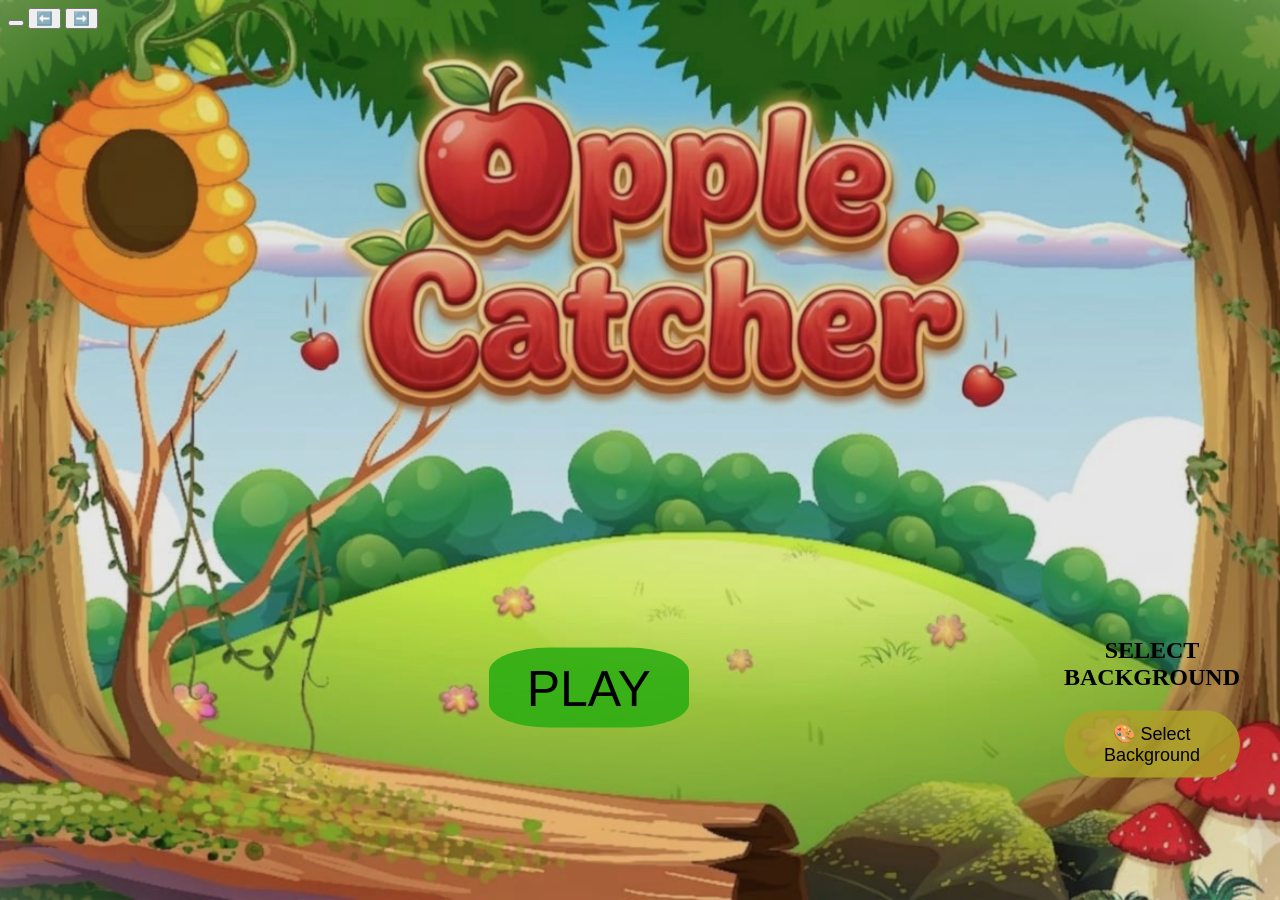
<file: index.html>
<!DOCTYPE html>
<html lang="en">
<head>
    <meta charset="UTF-8">
    <meta name="viewport" content="width=device-width, initial-scale=1.0, maximum-scale=1.0, user-scalable=no">

    <title>start Game</title>
    <style> 
    body{
    background-image: url("new 1.jpeg");
    background-size: cover;
    background-position: center;
    background-attachment: fixed;
    background-repeat: no-repeat;
}
#startBtn {
   border-radius: 10%;
   height: 80px;
   width: 200px;
   position: absolute;
   top: 10%;
   border-color: rgb(2, 23, 2);
   border-radius: 30%;
   left: -640%;
   right: 0%;
   color: black;
   font-size: 50px;
   background-color: rgba(40, 172, 17, 0.853);
}
 
button:hover{
    cursor: pointer;
    background-color: rgb(6, 119, 10);
}
.menu {
  position: absolute;
  top: 80%;
  left: 90%;
  transform: translate(-50%, -50%);
  text-align: center;
}

.menu button {
  display: block;
  margin: 10px auto;
  padding: 12px 20px;
  font-size: 18px;
  border: none;
  border-radius: 50px;
  background-color: rgba(173, 162, 40, 0.841);
  cursor: pointer;
  transition: 0.3s;
}

.menu button:hover {
  background-color: rgb(190, 193, 13);
  color: white;
}

</style>
</head>
<body>
    <div class="menu">

<h2>SELECT BACKGROUND</h2>
<button onclick="toggleMenu()">🎨 Select Background</button>

<div id="bgMenu" style="display:none;">
  <button onclick="setBg('rain.jpg')"> Garden🌄</button>
  <button onclick="setBg('night.jpg')">Moonlit Orchard🌙</button>
  <button onclick="setBg('appletree.jpg')">Apple Orchard 🌳</button>
  <button onclick="setBg('winter.jpg')">   Winter  🌳 </button>
</div>
<br><br>
    <button id="startBtn">PLAY</button>
    </div>
<button onclick="playMusic()"></button>

<audio id="bgMusic">
  <source src="gmusic.mp3" type="audio/mpeg">
</audio>
<audio id="appleSound">
  <source src="catch.mp3" type="audio/mpeg">
</audio>
<button id="leftBtn">⬅️</button>
<button id="rightBtn">➡️</button>
<script>
function playMusic() {
  document.getElementById("bgMusic").play();
}
function setBg(bg) {
  localStorage.setItem("bg", bg);
}
function toggleMenu() {
  let menu = document.getElementById("bgMenu");
  menu.style.display = menu.style.display === "none" ? "block" : "none";
}
</script>
    <div class="hp">

</div> 
    <script>
        document.getElementById("startBtn").addEventListener("click", function () {
  if (!localStorage.getItem("bg")) {
    alert("select background first");
    return;
  }

  window.location.href ="home.html";
});
    </script>

</body>
</html>
</file>
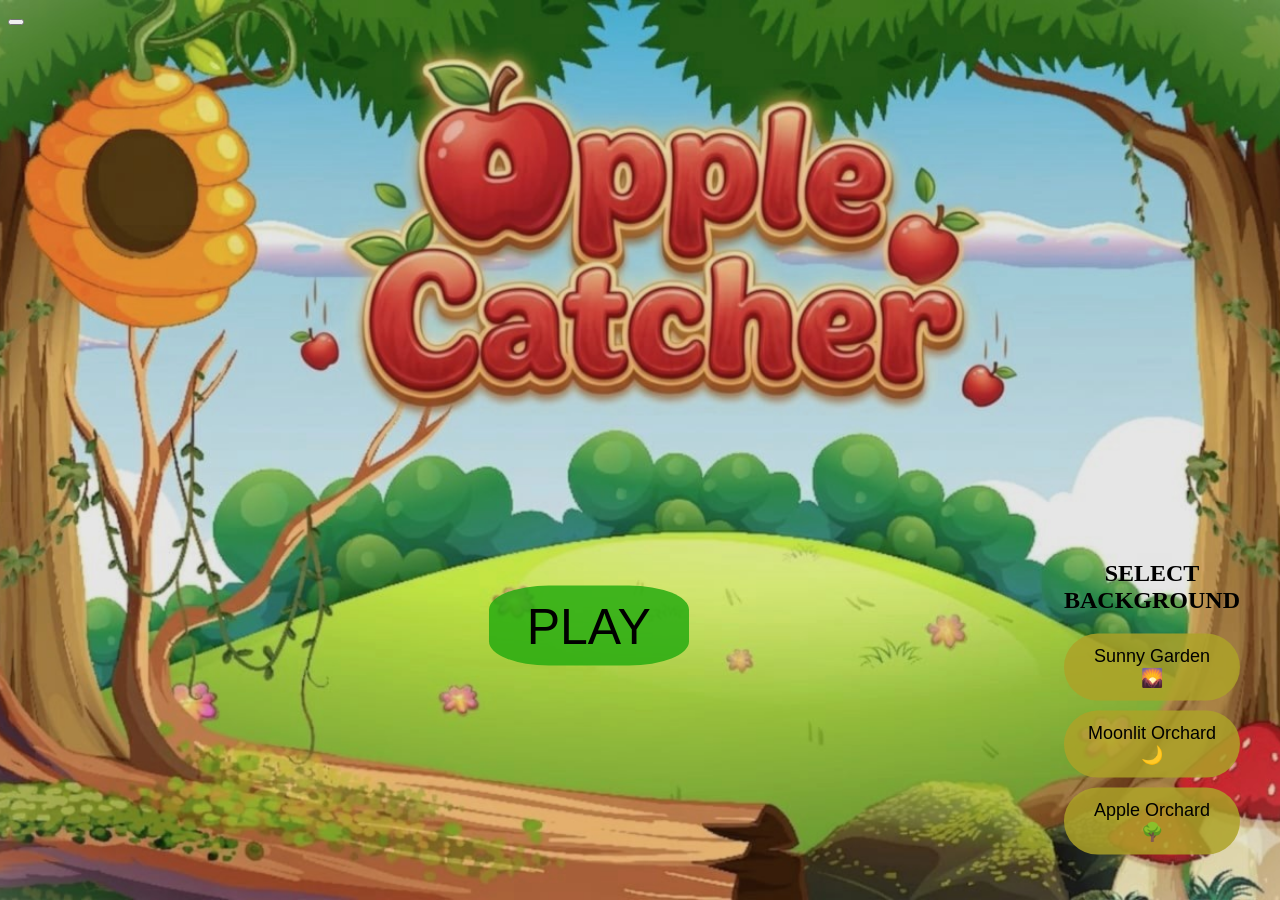
<file: start.html>
<!DOCTYPE html>
<html lang="en">
<head>
    <meta charset="UTF-8">
    <meta name="viewport" content="width=device-width, initial-scale=1.0">
    <title>start Game</title>
    <style> 
    body{
    background-image: url("new 1.jpeg");
    background-size: cover;
    background-position: center;
    background-attachment: fixed;
    background-repeat: no-repeat;
}
#startBtn {
   border-radius: 10%;
   height: 80px;
   width: 200px;
   position: absolute;
   top: 10%;
   border-color: rgb(2, 23, 2);
   border-radius: 30%;
   left: -640%;
   right: 0%;
   color: black;
   font-size: 50px;
   background-color: rgba(40, 172, 17, 0.853);
}
 
button:hover{
    cursor: pointer;
    background-color: rgb(6, 119, 10);
}
.menu {
  position: absolute;
  top: 80%;
  left: 90%;
  transform: translate(-50%, -50%);
  text-align: center;
}

.menu button {
  display: block;
  margin: 10px auto;
  padding: 12px 20px;
  font-size: 18px;
  border: none;
  border-radius: 50px;
  background-color: rgba(173, 162, 40, 0.841);
  cursor: pointer;
  transition: 0.3s;
}

.menu button:hover {
  background-color: rgb(190, 193, 13);
  color: white;
}

</style>
</head>
<body>
    <div class="menu">

<h2>SELECT BACKGROUND</h2>

<button onclick="setBg('garden.jpg')">Sunny Garden🌄</button>
<button onclick="setBg('night.jpg')">Moonlit Orchard🌙</button>
<button onclick="setBg('appletree.jpg')">Apple Orchard 🌳</button>
<br><br>
    <button id="startBtn">PLAY</button>
    </div>
<button onclick="playMusic()"></button>

<audio id="bgMusic">
  <source src="gmusic.mp3" type="audio/mpeg">
</audio>
<audio id="appleSound">
  <source src="catch.mp3" type="audio/mpeg">
</audio>
<script>
function playMusic() {
  document.getElementById("bgMusic").play();
}
function setBg(bg) {
  localStorage.setItem("bg", bg);
}
</script>
    <div class="hp">

</div> 
    <script>
        document.getElementById("startBtn").addEventListener("click", function () {
  if (!localStorage.getItem("bg")) {
    alert("Pehle background select karo!");
    return;
  }

  window.location.href ="home.html";
});

    </script>

</body>
</html>
</file>
